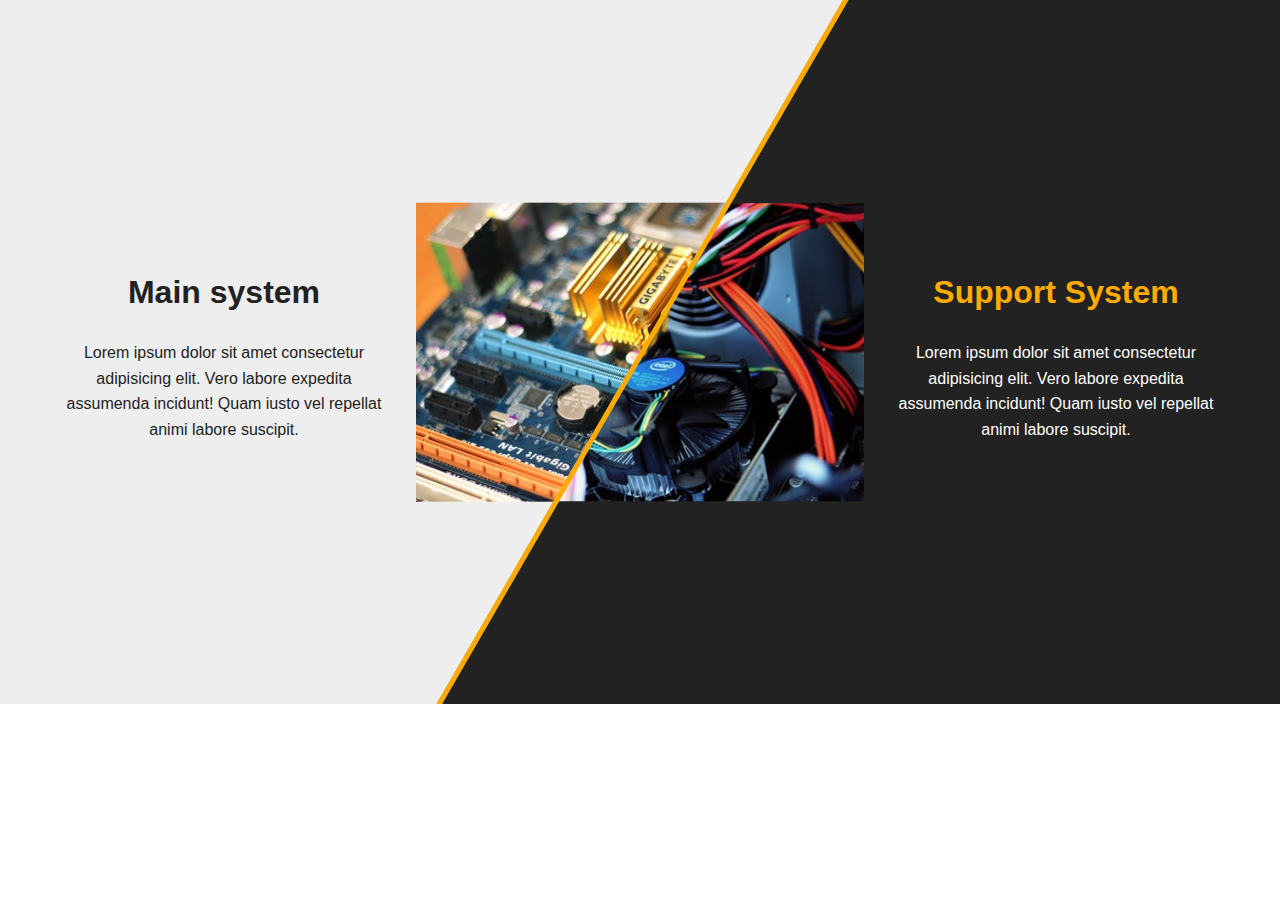
<file: Split-Screen/index.html>
<!DOCTYPE html>
<html lang="en">

<head>
    <meta charset="UTF-8">
    <meta name="viewport" content="width=device-width, initial-scale=1.0">
    <meta http-equiv="X-UA-Compatible" content="ie=edge">
    <title>Trying Split Screen</title>
    <link rel="stylesheet" href="css/style.css">
</head>

<body>
    <section id="wrapper" class="skewed">
        <div class="layer bottom">
            <div class="content-wrap">
                <div class="content-body">
                    <h1>Support System</h1>
                    <p>Lorem ipsum dolor sit amet consectetur adipisicing elit. Vero labore expedita assumenda incidunt! Quam
                        iusto vel repellat animi labore suscipit.</p>
                </div>
                <img src="images/motherboard.jpg" alt="">
            </div>
        </div>

        <div class="layer top">
            <div class="content-wrap">
                <div class="content-body">
                    <h1>Main system</h1>
                    <p>Lorem ipsum dolor sit amet consectetur adipisicing elit. Vero labore expedita assumenda incidunt! Quam
                        iusto vel repellat animi labore suscipit.</p>
                </div>
                <img src="images/chips.jpg" alt="">
            </div>
        </div>

        <div class="handle"></div>
    </section>
    <script src="js/main.js"></script>
</body>

</html>
</file>
<file: Split-Screen/css/style.css>
body{
    margin: 0;
    padding: 0;
    font-size: 100%;
    line-height: 1.6;
    font-family: Arial, Helvetica, sans-serif;
}

#wrapper{
    position: relative;
    width: 100%;
    min-height: 55vw;
    overflow: hidden;
}

.layer{
    position: absolute;
    width: 100vw;
    min-height: 55vw;
    overflow: hidden;
}

.layer .content-wrap{
    position: absolute;
    width: 100vw;
    min-height: 55vw;
}

.layer .content-body{
    width: 25%;
    position: absolute;
    top: 50%;
    text-align: center;
    transform: translateY(-50%);
    color: white;
}

.layer img{
    position: absolute;
    width: 35%;
    top: 50%;
    left: 50%;
    transform: translate(-50%, -50%);
}

.layer h1{
    font-size: 2em;
}

.bottom{
    background: #222;
    z-index: 1;
}

.bottom .content-body{
    right: 5%;
}

.bottom h1{
    color: #FDAB00;
}

.top{
    background: #eee;
    color: #222;
    z-index: 2;
    width: 50vw;
}

.top .content-body{
    left: 5%;
    color: #222;
}

.handle{
    position: absolute;
    height: 100%;
    display: block;
    background-color:#FDAB00;
    width: 5px;
    top: 0;
    left: 50%;
    z-index: 3;
}

.skewed .handle{
    top: 50%;
    transform: rotate(30deg) translateY(-50%);
    height: 200%;
    transform-origin: top;
}

.skewed .top{
    transform: skew(-30deg);
    margin-left: -1000px;
    width: calc(50vw + 1000px);
}

.skewed .top .content-wrap{
    transform: skew(30deg);
    margin-left: 1000px;
}

@media(max-width: 760px){
    body{
        font-size: 75%;
    }
}
</file>
